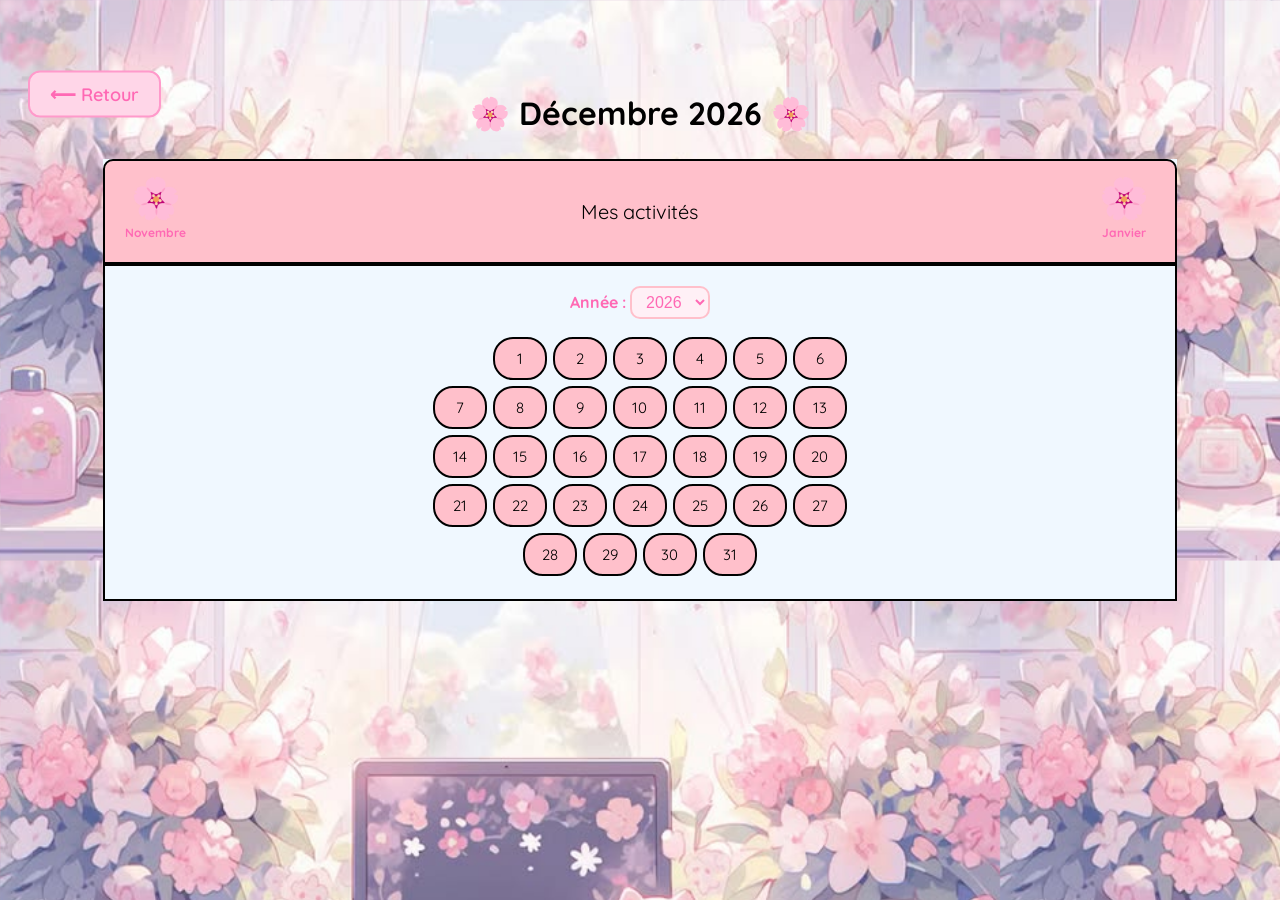
<file: projet perso cozyp midori baskara/random project/index.html>
<!DOCTYPE html>
<html lang="fr">
<head>
    <meta charset="UTF-8">
    <meta name="viewport" content="width=device-width, initial-scale=1.0">
    <link href="https://fonts.googleapis.com/css2?family=Quicksand:wght@400;600;700&display=swap" rel="stylesheet">
    <link rel="stylesheet" href="style.css">
    <title>Calendrier</title>
</head>
<body>

<div class="header-top">
    <a href="menu.html" class="btn-retour">⟵ Retour</a>
    <h1 id="title">Mon calendrier</h1>
</div>
    <div id="calendrier-container">
        <div id="calendrierDiv">

            <!-- En‑tête avec fleurs  -->
            <div id="calendrierHeading">

                <div class="month-nav">
                    <button id="prevMonth" class="month-btn">🌸</button>
                    <p id="prevLabel" class="month-label"></p>
                </div>

                <p id="habitTitle">Mes activités</p>

                <div class="month-nav">
                    <button id="nextMonth" class="month-btn">🌸</button>
                    <p id="nextLabel" class="month-label"></p>
                </div>

            </div>

            <!-- Sélecteur d'année + grille du calendrier -->
            <div id="calendrierContent">

                <div id="yearSelector">
                    <label for="yearDropdown">Année :</label>
                    <select id="yearDropdown"></select>
                </div>

                <div id="calendarGrid"></div>

            </div>
        </div>
    </div>

    <!-- popup journée + evenement -->
    <div id="popup" class="popup hidden">
        <div class="popup-content">
            <h2 id="popup-date"></h2>

            <div class="popup-section">
                <h3>Événements importants ✨</h3>
                <textarea id="event-text" placeholder="Anniversaire, rendez-vous, tâche importante..."></textarea>
            </div>

            <div class="popup-section">
                <h3>Ma Journée 🌸</h3>
                <textarea id="journal-text" placeholder="Raconte ta journée ici..."></textarea>
            </div>

            <div class="popup-buttons">
                <button id="save-popup">Enregistrer</button>
                <button id="close-popup">Fermer</button>

            </div>
        </div>
    </div>

    <script src="script.js"></script>
</body>
</html>
</file>
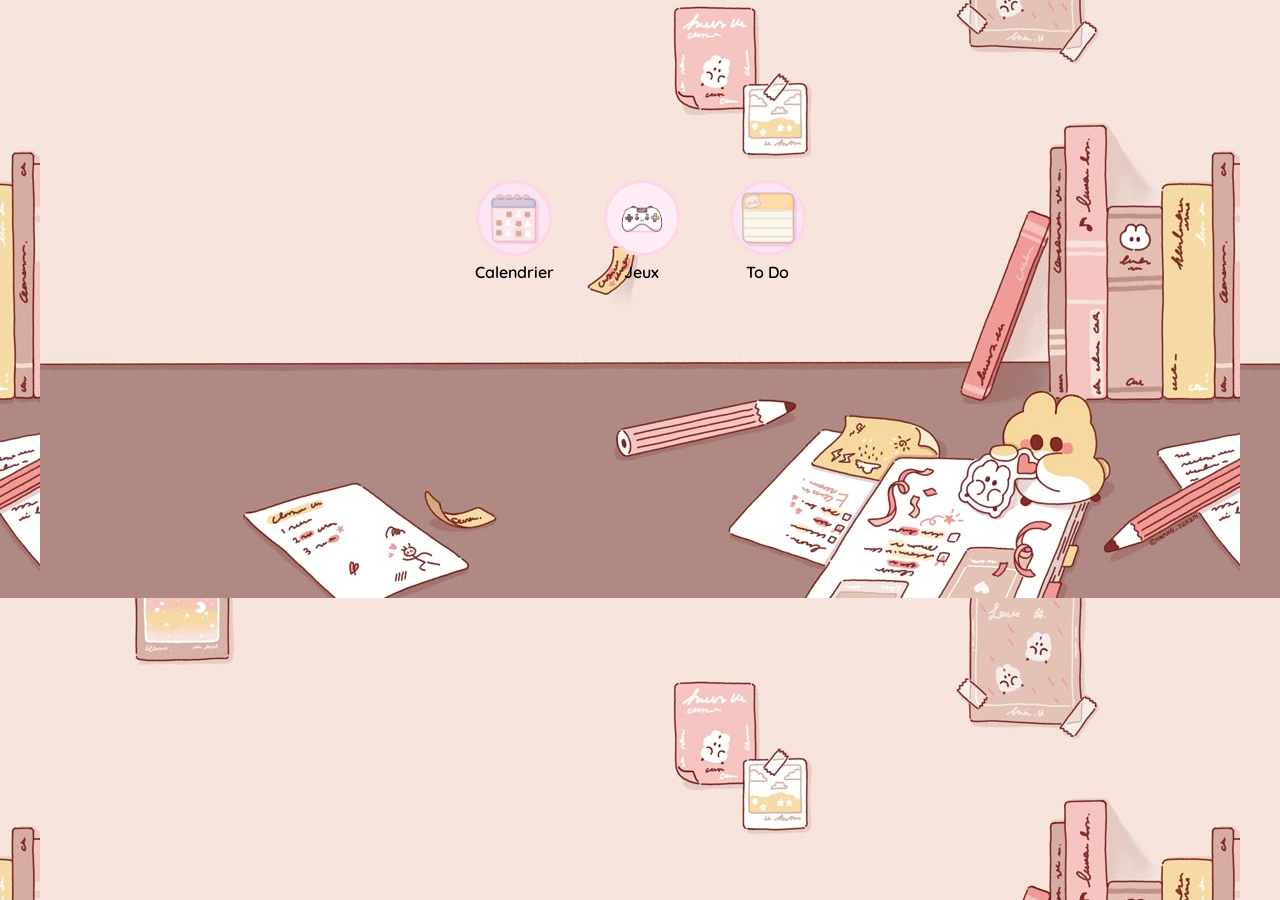
<file: projet perso cozyp midori baskara/random project/menu.html>
<!DOCTYPE html>
<html lang="fr">
<head>
    <meta charset="UTF-8">
    <meta name="viewport" content="width=device-width, initial-scale=1.0">
    <link href="https://fonts.googleapis.com/css2?family=Quicksand:wght@400;600;700&display=swap" rel="stylesheet">
    <link rel="stylesheet" href="style4.css">
    <title>Menu</title>
</head>
<body>

    <div class="menu-row">
        <a href="index.html" class="menu-circle">
            <img src="calendar.jpg" alt="Calendrier">
            <span>Calendrier</span>
        </a>

        <a href="morpion.html" class="menu-circle">
            <img src="play.jpg" alt="Jeux">
            <span>Jeux</span>
        </a>

        <a href="todo.html" class="menu-circle">
            <img src="todo.jpg" alt="To Do">
            <span>To Do</span>
        </a>
    </div>

    <script src="script.js"></script>
</body>
</html>
</file>
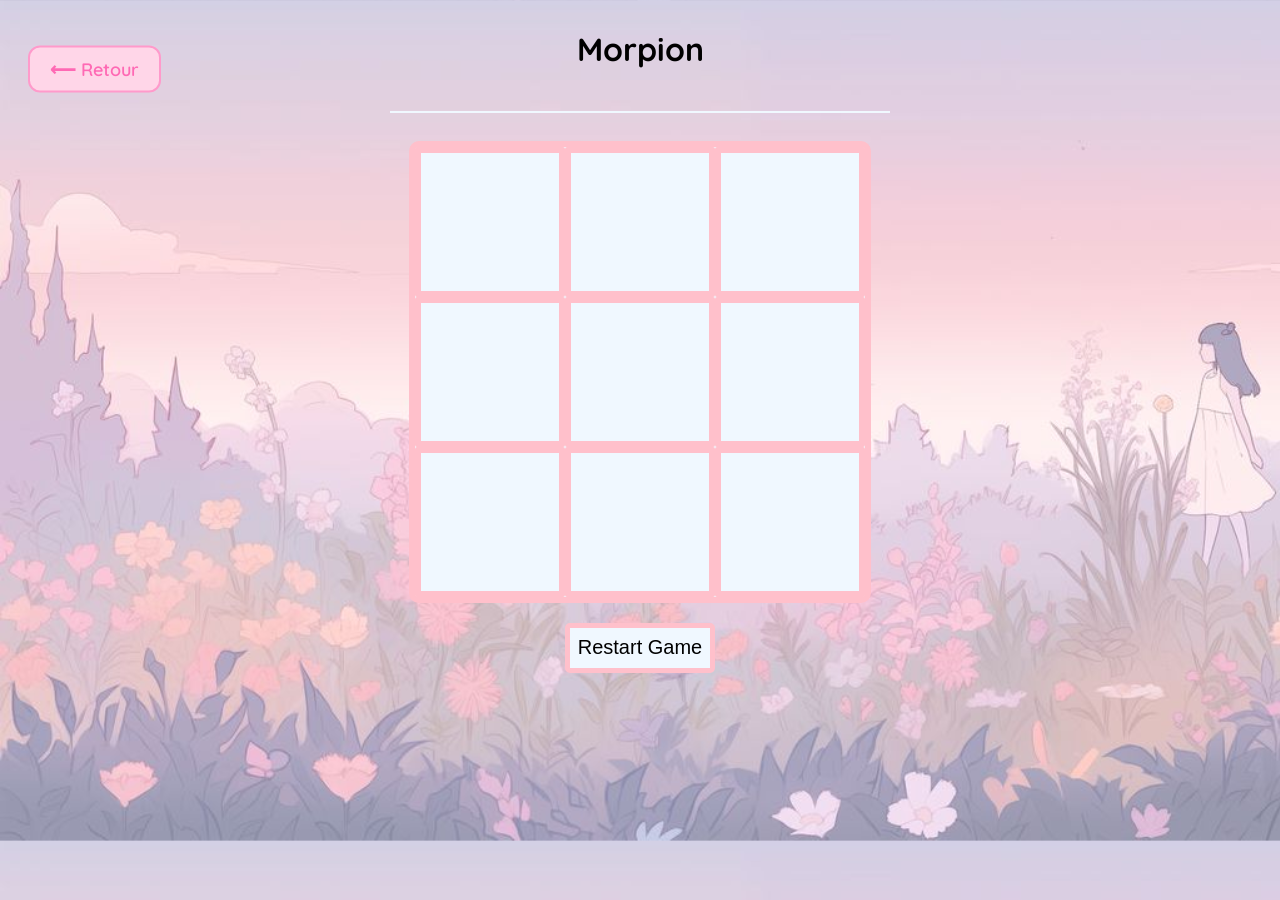
<file: projet perso cozyp midori baskara/random project/morpion.html>
<!DOCTYPE html>
<html lang="fr">
<head>
    <meta charset="UTF-8">
    <meta name="viewport" content="width=device-width, initial-scale=1.0">
    <link href="https://fonts.googleapis.com/css2?family=Quicksand:wght@400;600;700&display=swap" rel="stylesheet">
    <link rel="stylesheet" href="style2.css">
    <title>Morpion</title>
</head>
<body>

    <div class="header-top">
        <a href="menu.html" class="btn-retour">⟵ Retour</a>
        <h1>Morpion</h1>
    </div>
    <hr>
    <br>
    <div id="game-board">
        <div data-cell-morpion="0" class="game-cell"></div>
        <div data-cell-morpion="1" class="game-cell"></div>
        <div data-cell-morpion="2" class="game-cell"></div>
        <div data-cell-morpion="3" class="game-cell"></div>
        <div data-cell-morpion="4" class="game-cell"></div>
        <div data-cell-morpion="5" class="game-cell"></div>
        <div data-cell-morpion="6" class="game-cell"></div>
        <div data-cell-morpion="7" class="game-cell"></div>
        <div data-cell-morpion="8" class="game-cell"></div>
    </div>
    <button id="game-restart-button">Restart Game</button>
        <script src="main.js"></script>
</body>
</html>
</file>
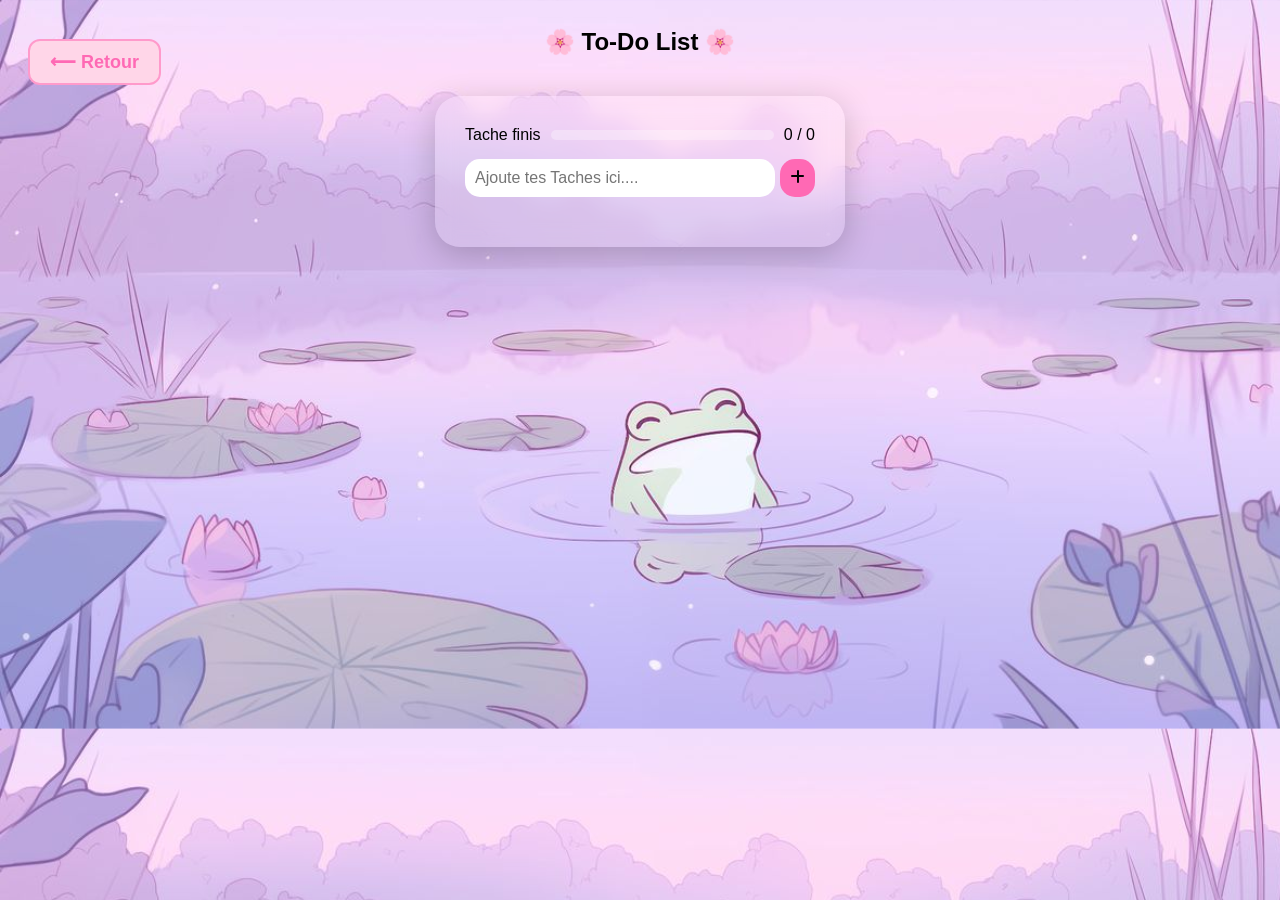
<file: projet perso cozyp midori baskara/random project/todo.html>
<!DOCTYPE html>
<html lang="fr">
<head>
<meta charset="UTF-8">
<title> Kawaii To-Do todo-list </title>
<link rel="stylesheet" href="style3.css">
<link rel="stylesheet" href="https://cdnjs.cloudflare.com/ajax/libs/font-awesome/6.4.0/css/all.min.css">
</head>
<body>
    <div class="header-top">
        <a href="menu.html" class="btn-retour">⟵ Retour</a>
        <h2>🌸 To-Do List 🌸</h2>
    </div>

<div class="app-container">
    <div class="todo-card">
        <div class="progress">
            <span>Tache finis</span>
            <div class="progress-bar">
                <div class="progress-fill" id="progress-fill"></div>
            </div>
            <span id="progress-text">0 / 0</span>
        </div>
        <div class="input-group">
            <input type="text" id="todo-input" placeholder="Ajoute tes Taches ici....">
            <button id="add-btn"><i class="fas fa-plus"></i></button>
        </div>
        <ul id="todo-list"></ul>
    </div>
</div>

<script src="main3.js"></script>
</body>
</html>
</file>
<file: projet perso cozyp midori baskara/random project/style.css>
body{
    background-image: url("wallpaper.jpg");
    background-size: 1000px;
    text-align: center;
    font-family: "Quicksand", sans-serif;
}

#title{
    margin-top: 100px;
    line-height: 10px;
}

#calendrier-container{
    display: flex;
}

#calendrierDiv{
    background-color:aliceblue;
    margin:auto;
    text-align: center;
    width:85%;
}

#calendrierHeading{
    display: flex;
    justify-content: space-between;
    align-items: center;
    border-radius: 10px 10px 0 0;
    border: 2px solid black;
    padding: 10px 20px;
    font-size: 20px;
    background-color: pink;
}

/* --- nav moi --- */
.month-nav {
    display: flex;
    flex-direction: column;
    align-items: center;
}

.month-btn {
    background: none;
    border: none;
    font-size: 40px;
    cursor: pointer;
    transition: 0.2s;
    font-family: "Quicksand", sans-serif;
}

.month-btn:hover {
    transform: scale(1.2) rotate(10deg);
}

.month-label {
    font-size: 12px;
    color: #ff69b4;
    margin-top: 2px;
    font-weight: bold;
    font-family: "Quicksand", sans-serif;
}

#calendrierContent{
    padding: 20px;
    border:2px solid black;
}

.days{
    display: flex;
    justify-content: center;
}

.day{
    width: 30px;
    margin:3px;
    padding: 10px;
    font-size: 15px;
    text-align: center;
    border-radius: 20px;
    border:2px solid black;
    background-color: pink;
    cursor: pointer;
    font-family: "Quicksand", sans-serif;
}

.popup {
    position: fixed;
    top: 0;
    left: 0;
    width: 100%;
    height: 100%;
    background: rgba(255, 182, 193, 0.4);
    display: flex;
    justify-content: center;
    align-items: center;
    z-index: 10;
}

.hidden {
    display: none;
}

.popup-content {
    background: #fff;
    width: 80%;
    max-width: 500px;
    padding: 20px;
    border-radius: 20px;
    border: 3px solid pink;
    box-shadow: 0 0 20px rgba(255, 105, 180, 0.4);
    animation: popup-appear 0.3s ease;
    font-family: "Quicksand", sans-serif;
}

@keyframes popup-appear {
    from { transform: scale(0.8); opacity: 0; }
    to { transform: scale(1); opacity: 1; }
}

.popup-section {
    margin-bottom: 20px;
    text-align:center;
}

.popup-section h3 {
    margin-bottom: 5px;
    color: #ff69b4;
    font-family: "Quicksand", sans-serif;
}

.popup textarea {
    display: block;
    margin: 0 auto;
    width: 90%;
    height: 80px;
    border-radius: 10px;
    border: 2px solid pink;
    padding: 10px;
    resize: none;
    font-family: "Quicksand", sans-serif;
    background: #fff0f6;
}

.popup-buttons {
    display: flex;
    justify-content: space-between;
}

.popup-buttons button {
    padding: 10px 20px;
    border-radius: 10px;
    border: none;
    background: pink;
    font-weight: bold;
    cursor: pointer;
    transition: 0.2s;
    font-family: "Quicksand", sans-serif;
}

.popup-buttons button:hover {
    background: hotpink;
    color: white;
}

/* --- jour avec note --- */
.day.has-note {
    background-color: #ffb6c1;
    border-color: hotpink;
    font-weight: bold;
}

#yearSelector {
    margin-bottom: 15px;
    font-size: 16px;
    color: #ff69b4;
    font-weight: bold;
    font-family: "Quicksand", sans-serif;
}

#yearDropdown {
    padding: 5px 10px;
    border-radius: 10px;
    border: 2px solid pink;
    background-color: #fff0f6;
    font-family: "Fredoka", sans-serif;
    font-size: 16px;
    color: #ff69b4;
    cursor: pointer;
}

.btn-retour {
    display: inline-block;
    padding: 10px 20px;
    background-color: #ffd6e8;
    color: #ff69b4;
    border-radius: 12px;
    font-family: "Quicksand", sans-serif;
    font-weight: 600;
    text-decoration: none;
    font-size: 18px;
    border: 2px solid #ff9acb;
    transition: 0.2s ease;
    margin: 20px;
}

.btn-retour:hover {
    background-color: #ffb6d9;
    transform: scale(1.05);
}

.header-top {
    display: flex;
    align-items: center;
    justify-content: center; 
    position: relative; 
    margin-bottom: 20px;
}

/* Bouton retour placé dans le coin gauche */
.header-top .btn-retour {
    position: absolute;
    left: 0;
    top: 50%;
    transform: translateY(-50%);
}
</file>
<file: projet perso cozyp midori baskara/random project/style4.css>
body {
    background-image: url("table.jpg");
    background-size: 1200px;
    background-position: center 20%; 
    text-align: center;
    font-family: "Quicksand", sans-serif;
}

.menu-circle {
    display: flex;
    flex-direction: column;
    align-items: center;
    gap: 6px;
    text-decoration: none; 
    background: none;
    border: none;
    cursor: pointer;
    font-family: 'Quicksand', sans-serif;
}

.menu-circle img {
    width: 70px;
    height: 70px;
    border-radius: 50%;
    object-fit: cover;
    border: 3px solid #ffd6e8;
}

.menu-circle span {
    font-size: 16px;
    font-weight: 600;
    color: black;
}

.menu-row {
    display: flex;
    justify-content: center;
    gap: 50px;
    margin-top: 180px; 
}
</file>
<file: projet perso cozyp midori baskara/random project/style2.css>
body{
    background-image: url("fond.jpg");
    background-size: 1500px;
    text-align: center;
    font-family: "Quicksand", sans-serif;
}

hr{
    width: 500px;
    height: 2px;
    background-color:aliceblue;
    border: 0;
}

#game-board {
    width: 450px;
    height: 450px;
    margin: 0 auto;

    background-color: aliceblue ;
    color: black;
    border:6px solid pink;
    border-radius: 10px;

    display: grid;
    grid-template: repeat(3, 1fr) / repeat(3, 1fr);
}

.game-cell{
    border: 6px solid pink;
    border-radius: 2px;
    font-size: 100px;

    display: flex;
    justify-content: center;
    align-items: center;
}

.winning-game-cell {
    background-color: gold;
    color:aliceblue;
}

#game-restart-button{
    height: 50px;
    width:150px;
    border: 5px solid pink;
    border-radius: 5px;
    background-color: aliceblue;
    color: black;
    font-size: 20px;
    margin-top: 20px;
}

.btn-retour {
    display: inline-block;
    padding: 10px 20px;
    background-color: #ffd6e8;
    color: #ff69b4;
    border-radius: 12px;
    font-family: "Quicksand", sans-serif;
    font-weight: 600;
    text-decoration: none;
    font-size: 18px;
    border: 2px solid #ff9acb;
    transition: 0.2s ease;
    margin: 20px;
}

.btn-retour:hover {
    background-color: #ffb6d9;
    transform: scale(1.05);
}

.header-top {
    display: flex;
    align-items: center;
    justify-content: center; 
    position: relative; 
    margin-bottom: 20px;
}


.header-top .btn-retour {
    position: absolute;
    left: 0;
    top: 50%;
    transform: translateY(-50%);
}
</file>
<file: projet perso cozyp midori baskara/random project/style3.css>
body{
    background-image: url("grenouille.jpg");
    background-size: 1300px;
    text-align: center;
    font-family: "Quicksand", sans-serif;
}

/* Card */
.app-container {
    display: flex;
    justify-content: center;
    align-items: center;
    width: 100%;
}

.todo-card {
    background: rgba(255, 255, 255, 0.15);
    backdrop-filter: blur(10px);
    padding: 30px;
    border-radius: 25px;
    width: 350px;
    color: black;
    box-shadow: 0 8px 32px rgba(0,0,0,0.2);
}

.todo-card h2 {
    text-align: center;
    margin-bottom: 20px;
}

/* Progress */
.progress {
    display: flex;
    align-items: center;
    justify-content: space-between;
    margin-bottom: 15px;
}

.progress-bar {
    flex: 1;
    height: 10px;
    background: rgba(255,255,255,0.3);
    border-radius: 10px;
    margin: 0 10px;
}

.progress-fill {
    width: 0%;
    height: 100%;
    background: #ff69b4;
    border-radius: 10px;
    transition: width 0.3s;
}

/* Input */
.input-group {
    display: flex;
    margin-bottom: 20px;
}

input[type="text"] {
    flex: 1;
    padding: 10px;
    border-radius: 15px;
    border: none;
    outline: none;
    font-size: 16px;
}

button {
    margin-left: 5px;
    padding: 10px;
    border-radius: 15px;
    border: none;
    background: #ff69b4;
    cursor: pointer;
    font-size: 16px;
    color: black;
    transition: 0.3s;
}

button:hover {
    background: #ff85c1;
}

/* List */
ul {
    list-style: none;
    padding: 0;
    margin: 0;
}

li {
    background: rgba(255,255,255,0.2);
    padding: 10px;
    margin-bottom: 10px;
    border-radius: 15px;
    display: flex;
    justify-content: space-between;
    align-items: center;
    cursor: pointer;
    transition: 0.2s;
}

li.completed {
    text-decoration: line-through;
    opacity: 0.6;
}

li button {
    background: rgba(255,255,255,0.3);
    border: none;
    border-radius: 50%;
    padding: 5px 8px;
    cursor: pointer;
    color: black;
}

li button:hover {
    background: rgba(255,105,180,0.8);
}

.btn-retour {
    display: inline-block;
    padding: 10px 20px;
    background-color: #ffd6e8;
    color: #ff69b4;
    border-radius: 12px;
    font-family: "Quicksand", sans-serif;
    font-weight: 600;
    text-decoration: none;
    font-size: 18px;
    border: 2px solid #ff9acb;
    transition: 0.2s ease;
    margin: 20px;
}

.btn-retour:hover {
    background-color: #ffb6d9;
    transform: scale(1.05);
}

.header-top {
    display: flex;
    align-items: center;
    justify-content: center; /* centre le titre */
    position: relative; /* permet de placer le bouton */
    margin-bottom: 20px;
}

/* Bouton retour placé dans le coin gauche */
.header-top .btn-retour {
    position: absolute;
    left: 0;
    top: 50%;
    transform: translateY(-50%);
}
</file>
